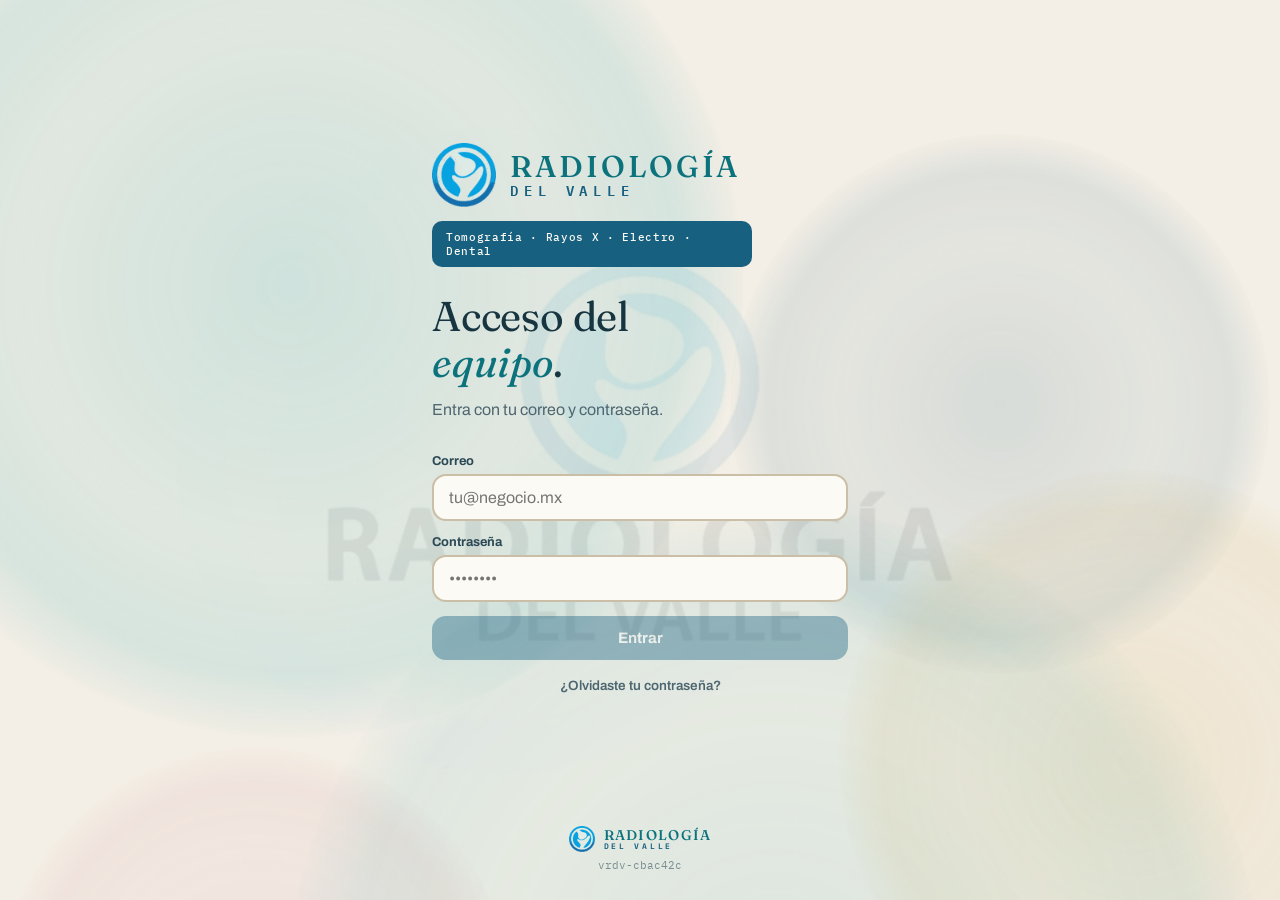
<file: index.html>
<!doctype html>
<html lang="es-MX">
  <head>
    <meta charset="UTF-8" />
    <meta name="viewport" content="width=device-width, initial-scale=1.0, viewport-fit=cover" />
    <meta name="theme-color" content="#F4EFE6" data-marca="color" />
    <title>Radiología del Valle · POS</title>
    <link rel="preconnect" href="https://fonts.googleapis.com" />
    <link rel="preconnect" href="https://fonts.gstatic.com" crossorigin />
    <!-- Tipografía del diseño base: display FINO y elegante = Fraunces (serif
         variable, óptico); cuerpo = Archivo; números = IBM Plex Mono (lenguaje
         de reporte). Este comentario viaja en la app de TODOS los clientes: sin
         nombres de clientes aquí (23 sep 2026). Se cargan por el mismo
         mecanismo (Google Fonts) que ya usaba el repo; el offline PWA queda cubierto
         por el runtime caching de fuentes en vite.config.js (CacheFirst). -->
    <link
      href="https://fonts.googleapis.com/css2?family=Fraunces:opsz,wght@9..144,400;9..144,500;9..144,600&family=Archivo:wght@500;600;700&family=IBM+Plex+Mono:wght@500;600;700&display=swap"
      rel="stylesheet"
    />
    <script type="module" crossorigin src="/assets/index-Lou4gZZW.js"></script>
    <link rel="stylesheet" crossorigin href="/assets/index-FOuJmfAX.css">
  <link rel="manifest" href="/manifest.webmanifest"></head>
  <body>
    <div id="root"></div>
  </body>
</html>
</file>
<file: assets/index-FOuJmfAX.css>
:root{--pos-papel: #F4EFE6;--pos-papel-2: #EBE3D3;--pos-blanco: #FCFAF4;--pos-tinta: #173540;--pos-tinta-2: #2C4A55;--pos-tinta-suave:#4E6670;--pos-linea: #DED4C1;--pos-linea-2: #CBBEA6;--pos-linea-fuerte: #173540;--pos-teal: #17A2AC;--pos-teal-2: #33B4BD;--pos-teal-claro: #D6EEF0;--pos-teal-borde: #7FCBD1;--pos-teal-texto: #0C737D;--pos-petroleo: #17607F;--pos-petroleo-2: #1D7396;--pos-petroleo-claro:#E0EBF0;--pos-primario: var(--pos-petroleo);--pos-marca: var(--pos-teal);--pos-acento: var(--pos-teal);--pos-azul: var(--pos-petroleo);--pos-azul-claro: var(--pos-petroleo-claro);--pos-oro: #C9A44C;--pos-oro-suave: #DDC488;--pos-oro-claro: #F2E9CF;--pos-oro-borde: #D2B061;--pos-oro-linea: #C9A44C;--pos-oro-ink: var(--pos-tinta);--pos-verde: #1F7A5C;--pos-verde-2: #2E9070;--pos-verde-pastel:#A9D8C2;--pos-verde-claro:#DCEDE4;--pos-ambar: #8A5A10;--pos-ambar-claro:#F3E6C6;--pos-carmin: #BE3A5B;--pos-carmin-2: #9E2E49;--pos-carmin-claro:#F6E0E5;--pos-rojo: var(--pos-carmin);--pos-rojo-claro: var(--pos-carmin-claro);--pos-display: "Fraunces", "Iowan Old Style", Georgia, serif;--pos-sans: "Archivo", system-ui, -apple-system, sans-serif;--pos-mono: "IBM Plex Mono", ui-monospace, "SFMono-Regular", monospace;--pos-e1: 4px;--pos-e2: 8px;--pos-e3: 12px;--pos-e4: 16px;--pos-e5: 20px;--pos-e6: 24px;--pos-e8: 32px;--pos-e10: 40px;--pos-r-sm: 10px;--pos-r: 14px;--pos-r-lg: 20px;--pos-sombra: 0 1px 2px rgba(23,53,64,.04), 0 3px 10px rgba(23,53,64,.08);--pos-sombra-alta: 0 2px 6px rgba(23,53,64,.05), 0 12px 30px -8px rgba(23,53,64,.16);--pos-sombra-dura: 0 4px 14px rgba(23,53,64,.12);--pos-toque-min: 48px;--pos-num-total: clamp(30px, 8vw, 44px);--pos-maxw: 520px;--pos-nav-alto: 92px;--pos-caja-cobro-alto: 128px;--pos-celeste: var(--pos-petroleo);--pos-celeste-2: var(--pos-petroleo-2);--pos-celeste-claro: var(--pos-teal-claro);--pos-celeste-borde: var(--pos-teal-borde);--pos-celeste-texto: var(--pos-teal-texto)}.pos-num{font-family:var(--pos-mono);font-variant-numeric:tabular-nums;letter-spacing:-.01em}@media (min-width: 800px){:root{--pos-maxw: 760px}}@media (min-width: 1100px){:root{--pos-maxw: 1000px}}:root{--paper: var(--pos-papel);--paper-2: var(--pos-papel-2);--surface: var(--pos-blanco);--surface-2: var(--pos-papel-2);--ink: var(--pos-tinta);--ink-2: var(--pos-tinta-2);--ink-soft: var(--pos-tinta-suave);--line: var(--pos-linea);--line-2: var(--pos-linea-2);--plum: var(--pos-petroleo);--plum-deep: var(--pos-petroleo);--plum-tint: var(--pos-teal-claro);--gold: var(--pos-oro);--gold-soft: var(--pos-oro-suave);--gold-light: var(--pos-oro-claro);--gold-deep: var(--pos-oro);--gold-ink: var(--pos-oro-ink);--gold-tint: var(--pos-oro-claro);--oro-grad: var(--pos-oro);--sage: var(--pos-verde-2);--sage-deep: var(--pos-verde);--sage-tint: var(--pos-verde-claro);--clay: var(--pos-carmin);--clay-tint: var(--pos-carmin-claro);--font-display: var(--pos-display);--font-sans: var(--pos-sans);--r-xs: var(--pos-r-sm);--r-sm: var(--pos-r);--r: var(--pos-r-lg);--r-lg: var(--pos-r-lg);--r-pill: 999px;--shadow-sm: var(--pos-sombra);--shadow: var(--pos-sombra);--shadow-lg: var(--pos-sombra-alta);--green-shadow: var(--pos-sombra);--green-shadow-sm: var(--pos-sombra);--gap: var(--pos-e4);--pad: var(--pos-e5);--maxw: var(--pos-maxw);--dim: .6}*{box-sizing:border-box}html,body,#root{height:100%}body{margin:0;font-family:var(--font-sans);color:var(--ink);background:var(--paper);-webkit-font-smoothing:antialiased;text-rendering:optimizeLegibility}h1,h2,h3,h4{font-family:var(--font-display);font-weight:420;font-optical-sizing:auto;line-height:1.12;letter-spacing:-.005em;margin:0;color:var(--pos-tinta)}h1{font-size:clamp(2rem,7.5vw,2.6rem);font-weight:400}h2{font-size:1.5rem}h3{font-size:1.14rem;font-weight:500}p{margin:0;line-height:1.55}a{color:var(--pos-teal-texto);text-decoration:none}button{font-family:inherit;cursor:pointer}input,select,textarea{font-family:inherit}.eyebrow{font-family:var(--pos-mono);font-size:.68rem;font-weight:600;letter-spacing:.14em;text-transform:uppercase;color:var(--pos-tinta-suave)}.muted{color:var(--ink-soft)}.tabular{font-family:var(--pos-mono);font-variant-numeric:tabular-nums;letter-spacing:-.01em}.btn{display:inline-flex;align-items:center;justify-content:center;gap:8px;border:0;border-radius:var(--pos-r);padding:14px 22px;font-size:.95rem;font-weight:700;transition:transform .12s ease,background .15s ease,border-color .15s ease,box-shadow .15s ease}.btn:active{transform:translateY(1px) scale(.99)}.btn-primary{background:var(--pos-petroleo);color:#fff;box-shadow:0 2px 8px -2px #17607f66}.btn-primary:hover{background:var(--pos-petroleo-2)}.btn-gold{background:var(--pos-oro);color:var(--pos-oro-ink)}.btn-gold:after{content:none}.btn-gold:hover{background:var(--pos-oro-suave)}.btn-ghost{background:transparent;color:var(--ink);border:2px solid var(--pos-linea-2)}.btn-ghost:hover{border-color:var(--pos-teal);color:var(--pos-teal-texto)}.btn-block{width:100%}.btn:disabled{opacity:.4;cursor:default;transform:none;box-shadow:none}.btn-sm{padding:9px 14px;font-size:.82rem}.btn-xs{padding:6px 12px;font-size:.78rem}.btn-quiet{background:none;color:var(--ink-soft);font-weight:600;box-shadow:none}.btn-quiet:hover{color:var(--pos-teal-texto)}.btn-danger{background:var(--pos-carmin);color:#fff}.btn-danger:hover{background:var(--pos-carmin-2)}.btn-danger-ghost{background:none;color:var(--pos-carmin);border:2px solid var(--pos-linea-2)}.btn-danger-ghost:hover{border-color:var(--pos-carmin)}.btn-row{display:flex;gap:8px}.btn-row>.btn{flex:1}.btn:focus-visible,button.card:focus-visible{outline:none;box-shadow:0 0 0 4px var(--pos-teal-claro)}.card{background:var(--surface);border:1px solid var(--pos-linea);border-radius:var(--pos-r);box-shadow:var(--pos-sombra);transition:box-shadow .18s ease,transform .18s ease,border-color .18s ease}.card-pad{padding:var(--pad)}button.card:hover{box-shadow:var(--pos-sombra-alta);transform:translateY(-2px);border-color:var(--pos-linea-2)}.card-edge{border:1.5px solid var(--pos-oro-borde);box-shadow:var(--pos-sombra-alta)}.hero-plum{background:var(--pos-petroleo);color:var(--pos-blanco);box-shadow:var(--pos-sombra-alta)}.hero-plum h1,.hero-plum h2{color:var(--pos-blanco)}.hero-plum .eyebrow{color:var(--pos-teal-claro)}.field{display:block;margin-bottom:14px}.field>span{display:block;font-size:.8rem;font-weight:700;color:var(--ink-2);margin-bottom:6px}.input{width:100%;padding:13px 15px;background:var(--surface);color:var(--ink);border:2px solid var(--pos-linea-2);border-radius:var(--pos-r);font-size:1rem;transition:border-color .12s ease,box-shadow .12s ease}.input:focus{outline:none;border-color:var(--pos-teal);box-shadow:0 0 0 3px var(--pos-teal-claro)}.badge{display:inline-flex;align-items:center;gap:6px;font-size:.72rem;font-weight:700;letter-spacing:.02em;padding:4px 10px;border-radius:999px}.badge-plum{background:var(--pos-teal-claro);color:var(--pos-teal-texto)}.badge-gold{background:var(--pos-ambar-claro);color:var(--pos-ambar)}.badge-sage{background:var(--pos-verde-claro);color:var(--pos-verde)}.badge-clay{background:var(--pos-carmin-claro);color:var(--pos-carmin-2)}.badge-oro{background:var(--pos-oro);color:var(--pos-oro-ink)}.gold-text{background:none;-webkit-background-clip:border-box;background-clip:border-box;color:var(--pos-petroleo)}.gold-line{height:2px;border:0;background:var(--pos-oro);opacity:.85}.card-premium{border:1.5px solid var(--pos-oro-borde);background:var(--surface);box-shadow:var(--pos-sombra-alta);border-radius:var(--pos-r)}@keyframes rise{0%{opacity:0;transform:translateY(12px)}to{opacity:1;transform:none}}.rise{animation:rise .5s cubic-bezier(.22,1,.36,1) both}@keyframes sheetRise{0%{transform:translateY(100%)}to{transform:none}}.sheet-rise{animation:sheetRise .34s cubic-bezier(.22,1,.36,1) both}@keyframes modalPop{0%{opacity:0;transform:translateY(10px) scale(.97)}to{opacity:1;transform:none}}.modal-pop{animation:modalPop .22s ease-out both}@media (prefers-reduced-motion: reduce){.rise,.sheet-rise,.modal-pop{animation:none}.btn{transition:none}}:root[data-ui=v2]{--r-xs: 6px;--r-sm: 8px;--r: 12px;--r-lg: 16px}:root[data-ui=v2] .btn{border-radius:8px;padding:11px 18px;font-size:.88rem;font-weight:700;letter-spacing:.01em}:root[data-ui=v2] .btn-primary{box-shadow:none;border:2px solid var(--pos-petroleo)}:root[data-ui=v2] .btn-gold{box-shadow:none}:root[data-ui=v2] .btn-danger{box-shadow:none}:root[data-ui=v2] .btn-ghost{border-width:2px}:root[data-ui=v2] .card{border-radius:12px}:root[data-ui=v2] .input{border-radius:9px;border-width:2px;padding:12px 14px}:root[data-ui=v2] .badge{border-radius:7px}:root[data-ui=v2] .v2-accent{border-top:2px solid var(--pos-oro)}@media (min-width: 800px){.catalogo-lista{display:grid;grid-template-columns:1fr 1fr;gap:10px;align-items:start}.catalogo-lista>.card{margin-bottom:0!important}}.fondo-vivo{position:fixed;top:0;right:0;bottom:0;left:0;z-index:-1;overflow:hidden;pointer-events:none;contain:strict}.fondo-marca{position:absolute;left:50%;top:50%;width:min(108vmin,930px);transform:translate(-50%,-50%);opacity:.09;filter:saturate(.9);-webkit-user-select:none;user-select:none}.fondo-celula{position:absolute;display:block;border-radius:50%;transform:translateZ(0);will-change:transform;animation-name:deriva;animation-timing-function:cubic-bezier(.45,0,.55,1);animation-iteration-count:infinite;animation-direction:alternate;animation-fill-mode:both}@keyframes deriva{to{transform:translate3d(6%,-5%,0) scale(1.14)}}.fondo-celula-2{animation-name:deriva2;animation-delay:-9s}.fondo-celula-3{animation-name:deriva3;animation-delay:-21s}.fondo-celula-4{animation-name:deriva4;animation-delay:-5s}.fondo-celula-5{animation-name:deriva5;animation-delay:-33s}@keyframes deriva2{to{transform:translate3d(-8%,7%,0) scale(.88)}}@keyframes deriva3{to{transform:translate3d(5%,9%,0) scale(1.09)}}@keyframes deriva4{to{transform:translate3d(-7%,-8%,0) scale(1.2)}}@keyframes deriva5{to{transform:translate3d(9%,4%,0) scale(.92)}}@media (prefers-reduced-motion: reduce){.fondo-celula{animation:none}}@media print{.fondo-vivo{display:none}}.mov-caja-tipo:focus-within{outline:2px solid var(--pos-teal);outline-offset:2px}.caja-pos{font-family:var(--pos-sans);color:var(--pos-tinta);max-width:var(--pos-maxw);margin:0 auto;padding:var(--pos-e4) var(--pos-e4) calc(var(--pos-caja-cobro-alto) + var(--pos-nav-alto));-webkit-tap-highlight-color:transparent}.caja-top{display:flex;align-items:baseline;justify-content:space-between;margin:var(--pos-e1) 2px var(--pos-e4)}.caja-top h1{font-family:var(--pos-display);font-size:1.7rem;letter-spacing:-.01em;line-height:1;margin:0}.caja-eyebrow{font-family:var(--pos-mono);font-size:.68rem;letter-spacing:.14em;text-transform:uppercase;color:var(--pos-tinta-suave);margin:0 0 2px}.caja-volver-inicio{display:inline-flex;align-items:center;cursor:pointer;min-height:var(--pos-toque-min);padding:2px 4px 6px;margin:0 0 2px -4px;font-family:var(--pos-sans);font-weight:700;font-size:.82rem;color:var(--pos-tinta-suave);background:none;border:0}.caja-volver-inicio:active{color:var(--pos-tinta)}.caja-volver-inicio:focus-visible{outline:none;box-shadow:0 0 0 4px var(--pos-celeste-claro);border-radius:var(--pos-r-sm)}.caja-cliente{width:100%;min-height:var(--pos-toque-min);font-family:var(--pos-sans);font-size:1rem;font-weight:600;color:var(--pos-tinta);background:var(--pos-blanco);border:2px solid var(--pos-linea-2);border-radius:var(--pos-r);padding:0 var(--pos-e4);margin-bottom:var(--pos-e4)}.caja-cliente:focus{outline:none;border-color:var(--pos-celeste)}.caja-paciente{margin-bottom:var(--pos-e4)}.caja-paciente>.caja-eyebrow{margin-bottom:var(--pos-e1)}.caja-paciente-fila{display:flex;gap:var(--pos-e3);align-items:stretch}.caja-paciente-fila .caja-cliente{flex:1;margin-bottom:0}.caja-nuevo-paciente{display:inline-flex;align-items:center;gap:6px;white-space:nowrap;min-height:var(--pos-toque-min);padding:0 var(--pos-e4);font-family:var(--pos-sans);font-size:.92rem;font-weight:700;color:var(--pos-azul);background:var(--pos-celeste-claro);border:2px solid var(--pos-celeste);border-radius:var(--pos-r);cursor:pointer}.caja-nuevo-paciente:active{transform:scale(.98)}.caja-buscar{width:100%;min-height:var(--pos-toque-min);font-family:var(--pos-sans);font-size:1rem;color:var(--pos-tinta);background:var(--pos-blanco);border:2px dashed var(--pos-linea-2);border-radius:var(--pos-r);padding:0 var(--pos-e4);margin-bottom:var(--pos-e4)}.caja-buscar:focus{outline:none;border-color:var(--pos-celeste);border-style:solid}.caja-buscar::placeholder{color:var(--pos-tinta-suave)}.caja-grid{display:grid;grid-template-columns:1fr 1fr;gap:var(--pos-e3);margin-bottom:var(--pos-e5)}.caja-prod{position:relative;text-align:left;cursor:pointer;min-width:0;min-height:88px;padding:var(--pos-e3) var(--pos-e4);background:var(--pos-blanco);border:2px solid var(--pos-linea);border-radius:var(--pos-r);display:flex;flex-direction:column;gap:var(--pos-e1);transition:border-color .08s,transform .05s}.caja-prod .nom{overflow-wrap:anywhere}.caja-prod:active{transform:scale(.98)}.caja-prod[data-sel="1"]{border-color:var(--pos-celeste);background:var(--pos-celeste-claro)}.caja-prod .nom{font-weight:700;font-size:.98rem;line-height:1.15}.caja-prod .precio{font-family:var(--pos-mono);font-weight:700;font-size:1.15rem;color:var(--pos-azul);margin-top:auto}.caja-prod .cont{position:absolute;top:-10px;right:-10px;min-width:30px;height:30px;padding:0 6px;background:var(--pos-celeste);color:#fff;border-radius:999px;display:grid;place-items:center;font-family:var(--pos-mono);font-weight:700;font-size:.9rem;box-shadow:var(--pos-sombra)}.caja-vacio{color:var(--pos-tinta-suave);padding:var(--pos-e6) 2px;text-align:center}.caja-mas-pedidos{margin-bottom:var(--pos-e4);padding-bottom:var(--pos-e3);border-bottom:1.5px dashed var(--pos-linea)}.caja-mas-pedidos>.caja-eyebrow{margin-bottom:var(--pos-e2)}.caja-mas-pedidos .caja-grid{margin-bottom:0}.caja-carrito{border:2px solid var(--pos-linea-fuerte);border-radius:var(--pos-r);background:var(--pos-blanco);padding:var(--pos-e3) var(--pos-e4);margin-bottom:var(--pos-e5)}.caja-carrito h2{font-family:var(--pos-mono);font-size:.7rem;letter-spacing:.12em;text-transform:uppercase;color:var(--pos-tinta-suave);margin:0 0 var(--pos-e2)}.caja-fila{display:flex;align-items:center;gap:var(--pos-e2);padding:var(--pos-e2) 0;border-bottom:1.5px solid var(--pos-linea)}.caja-fila:last-child{border-bottom:none}.caja-fila .nom{flex:1;font-weight:600;font-size:.95rem}.caja-fila .imp{font-family:var(--pos-mono);font-weight:700;min-width:74px;text-align:right}.caja-pm{width:var(--pos-toque-min);height:var(--pos-toque-min);border:2px solid var(--pos-linea-2);background:var(--pos-papel);border-radius:var(--pos-r-sm);font-family:var(--pos-mono);font-weight:700;font-size:1.3rem;line-height:1;color:var(--pos-tinta);display:grid;place-items:center;cursor:pointer}.caja-pm:active{background:var(--pos-papel-2)}.caja-pm.menos{color:var(--pos-rojo);border-color:var(--pos-rojo-claro)}.caja-cant{font-family:var(--pos-mono);font-weight:700;min-width:26px;text-align:center}.caja-cant-btn{min-width:var(--pos-toque-min);min-height:var(--pos-toque-min);padding:0 var(--pos-e2);cursor:pointer;background:var(--pos-papel);border:2px solid var(--pos-linea-2);border-radius:var(--pos-r-sm);color:var(--pos-tinta);font-size:1.05rem}.caja-cant-btn:active{background:var(--pos-papel-2)}.caja-precio-abierto{display:inline-block;margin-top:3px;cursor:pointer;font-family:var(--pos-mono);font-size:.66rem;letter-spacing:.04em;text-transform:uppercase;color:var(--pos-tinta-suave);background:none;border:1.5px dashed var(--pos-linea-2);border-radius:999px;padding:3px 8px;line-height:1}.caja-precio-abierto[data-on="1"]{color:var(--pos-celeste);border-color:var(--pos-celeste);border-style:solid;font-weight:700}.caja-aviso{margin:0 0 var(--pos-e4);padding:var(--pos-e3) var(--pos-e4);border-radius:var(--pos-r);font-weight:700;font-size:.92rem;border:2px solid}.caja-aviso-ok{color:var(--pos-verde);background:var(--pos-verde-claro);border-color:var(--pos-verde)}.caja-aviso-miss{color:var(--pos-ambar);background:var(--pos-ambar-claro);border-color:var(--pos-ambar)}.caja-prod[data-pulso="1"]{animation:caja-pulso .7s ease-out}@keyframes caja-pulso{0%{border-color:var(--pos-celeste);box-shadow:0 0 0 0 var(--pos-celeste-claro)}40%{box-shadow:0 0 0 6px var(--pos-celeste-claro)}to{box-shadow:0 0 0 0 transparent}}.caja-camara{display:inline-flex;align-items:center;gap:var(--pos-e2);cursor:pointer;min-height:var(--pos-toque-min);padding:0 var(--pos-e4);margin-bottom:var(--pos-e4);font-family:var(--pos-sans);font-weight:700;font-size:.92rem;color:var(--pos-tinta);background:var(--pos-blanco);border:2px solid var(--pos-linea-2);border-radius:var(--pos-r)}.caja-camara:active{background:var(--pos-papel-2)}.caja-camara-box{width:min(94vw,var(--pos-maxw));background:var(--pos-blanco);border:2px solid var(--pos-linea-fuerte);border-radius:var(--pos-r-lg);padding:var(--pos-e4)}.caja-camara-video{width:100%;max-height:60vh;border-radius:var(--pos-r);background:#000;margin-top:var(--pos-e3)}.caja-metodos{display:flex;gap:var(--pos-e2);flex-wrap:wrap;margin-bottom:var(--pos-e4)}.caja-metodo{min-height:var(--pos-toque-min);padding:0 var(--pos-e4);cursor:pointer;font-family:var(--pos-sans);font-weight:700;font-size:.92rem;background:var(--pos-blanco);color:var(--pos-tinta);border:2px solid var(--pos-linea-2);border-radius:var(--pos-r)}.caja-metodo[data-on="1"]{background:var(--pos-celeste);color:#fff;border-color:var(--pos-celeste)}.caja-cupon{width:100%;min-height:var(--pos-toque-min);font-family:var(--pos-mono);font-size:.95rem;color:var(--pos-tinta);background:var(--pos-blanco);border:2px solid var(--pos-linea-2);border-radius:var(--pos-r);padding:0 var(--pos-e4);margin-bottom:var(--pos-e3);text-transform:uppercase}.caja-cupon:focus{outline:none;border-color:var(--pos-celeste)}.caja-error{color:var(--pos-rojo);font-weight:700;margin:0 2px var(--pos-e3)}.caja-cobro{position:fixed;left:0;right:0;bottom:var(--pos-nav-alto);z-index:40;background:color-mix(in srgb,var(--pos-papel) 92%,transparent);-webkit-backdrop-filter:saturate(140%) blur(8px);backdrop-filter:saturate(140%) blur(8px);border-top:2px solid var(--pos-linea-fuerte);border-radius:var(--pos-r) var(--pos-r) 0 0;box-shadow:var(--pos-sombra-dura);padding:var(--pos-e3) var(--pos-e4)}.caja-cobro-in{max-width:var(--pos-maxw);margin:0 auto;display:flex;align-items:center;gap:var(--pos-e4)}.caja-total-lbl{font-family:var(--pos-mono);font-size:.68rem;letter-spacing:.12em;text-transform:uppercase;color:var(--pos-tinta-suave)}.caja-total-num{font-family:var(--pos-mono);font-weight:700;font-size:var(--pos-num-total);line-height:1;color:var(--pos-tinta)}.caja-cobrar{flex:1;min-height:58px;cursor:pointer;font-family:var(--pos-display);font-size:1.15rem;letter-spacing:.02em;color:#fff;background:var(--pos-celeste);border:2px solid var(--pos-celeste);border-radius:var(--pos-r)}.caja-cobrar:disabled{opacity:.4;cursor:not-allowed}.caja-cobrar:not(:disabled):active{transform:scale(.99)}.caja-recibo{text-align:center;padding-top:var(--pos-e6)}.caja-recibo .ok{width:64px;height:64px;border-radius:999px;margin:0 auto var(--pos-e4);display:grid;place-items:center;background:var(--pos-verde);color:#fff}.caja-recibo .ok[data-pendiente="1"]{background:var(--pos-ambar)}.caja-recibo .folio{font-family:var(--pos-display);font-size:2.1rem;margin:var(--pos-e1) 0}.caja-recibo .sub{font-family:var(--pos-mono);color:var(--pos-tinta-suave);font-size:.85rem}.caja-ticket{text-align:left;border:2px solid var(--pos-oro-borde);border-radius:var(--pos-r);background:var(--pos-blanco);padding:var(--pos-e4);margin:var(--pos-e5) 0}.caja-ticket .l{display:flex;justify-content:space-between;padding:var(--pos-e1) 0}.caja-ticket .l .imp{font-family:var(--pos-mono);font-weight:600}.caja-ticket .tot{border-top:2px solid var(--pos-linea-fuerte);margin-top:var(--pos-e2);padding-top:var(--pos-e2);font-weight:800}.caja-btn-2{width:100%;min-height:var(--pos-toque-min);cursor:pointer;font-family:var(--pos-sans);font-weight:700;border-radius:var(--pos-r);display:inline-flex;align-items:center;justify-content:center;padding:10px 14px}.caja-btn-wa{background:var(--pos-verde);color:#fff;border:2px solid var(--pos-verde);margin-bottom:var(--pos-e2)}.caja-btn-wa:disabled{opacity:.55;cursor:default}.caja-cotizar{min-height:var(--pos-toque-min);padding:0 18px;cursor:pointer;font-family:var(--pos-sans);font-weight:700;border-radius:var(--pos-r);background:none;color:var(--pos-azul);border:2px solid var(--pos-azul);white-space:nowrap}.caja-cotizar:disabled{opacity:.45;cursor:default}.caja-btn-brilla{position:relative;overflow:hidden;animation:caja-pulso 1.6s ease-in-out infinite}.caja-btn-brilla:after{content:"";position:absolute;top:0;bottom:0;left:-75%;width:50%;background:linear-gradient(105deg,transparent,rgba(255,255,255,.45),transparent);animation:caja-brillo 1.6s ease-in-out infinite}@keyframes caja-pulso{0%,to{box-shadow:0 0 color-mix(in srgb,var(--pos-verde) 55%,transparent)}50%{box-shadow:0 0 0 6px color-mix(in srgb,var(--pos-verde) 0%,transparent)}}@keyframes caja-brillo{0%{left:-75%}60%,to{left:125%}}@media (prefers-reduced-motion: reduce){.caja-btn-brilla,.caja-btn-brilla:after{animation:none}}.caja-btn-nueva{background:none;color:var(--pos-tinta-suave);border:2px solid var(--pos-linea-2)}.caja-recibo-pdf{display:flex;gap:var(--pos-e2);margin-bottom:var(--pos-e2)}.caja-recibo-pdf .caja-btn-2{flex:1}.caja-btn-pdf{background:var(--pos-blanco);color:var(--pos-tinta);border:2px solid var(--pos-linea-fuerte)}.caja-btn-compartir{background:var(--pos-celeste-claro);color:var(--pos-celeste);border:2px solid var(--pos-celeste)}.caja-btn-pdf:disabled,.caja-btn-compartir:disabled{opacity:.55;cursor:default}.caja-btn-comanda{background:var(--pos-blanco);color:var(--pos-tinta);border:2px solid var(--pos-linea-fuerte);margin-bottom:var(--pos-e2)}.caja-btn-comanda:disabled{opacity:.55;cursor:default}@media (max-width: 330px){.caja-grid{grid-template-columns:1fr}}.caja-paso-tit{display:flex;align-items:center;gap:var(--pos-e2);font-family:var(--pos-display);font-size:1.15rem;line-height:1;color:var(--pos-tinta);margin:var(--pos-e5) 2px var(--pos-e3)}.caja-paso-tit:first-child{margin-top:0}.caja-paso-num{display:grid;place-items:center;flex:none;width:26px;height:26px;border-radius:999px;font-family:var(--pos-mono);font-weight:700;font-size:.9rem;color:var(--pos-oro-ink);background:var(--pos-oro);box-shadow:var(--pos-sombra)}.caja-paso{border:2px solid var(--pos-oro-borde);border-radius:var(--pos-r-lg);background:var(--pos-blanco);box-shadow:var(--pos-sombra);padding:var(--pos-e4) var(--pos-e4) var(--pos-e5);margin-bottom:var(--pos-e5)}.caja-paso .caja-paso-tit{margin-top:0}.caja-buscar-paciente{margin-bottom:var(--pos-e3)}.caja-paciente-buscador{display:block}.caja-paciente-lista{list-style:none;margin:0 0 var(--pos-e3);padding:0;display:flex;flex-direction:column;gap:var(--pos-e2)}.caja-paciente-op{width:100%;text-align:left;cursor:pointer;min-height:var(--pos-toque-min);display:flex;align-items:center;justify-content:space-between;gap:var(--pos-e3);padding:var(--pos-e2) var(--pos-e4);background:var(--pos-papel);border:2px solid var(--pos-linea-2);border-radius:var(--pos-r)}.caja-paciente-op:active{transform:scale(.99)}.caja-paciente-op:focus-visible{outline:none;border-color:var(--pos-celeste);box-shadow:0 0 0 4px var(--pos-celeste-claro)}.caja-paciente-op .nom{font-weight:700;font-size:.98rem;color:var(--pos-tinta)}.caja-paciente-op .tel{font-family:var(--pos-mono);font-size:.85rem;color:var(--pos-tinta-suave);white-space:nowrap}.caja-paciente-nada{color:var(--pos-tinta-suave);font-size:.9rem;margin:0 0 var(--pos-e3) 2px}.caja-nuevo-paciente-bloque{width:100%;justify-content:center}.caja-paciente-chip{display:flex;align-items:center;justify-content:space-between;gap:var(--pos-e3);padding:var(--pos-e3) var(--pos-e4);margin-bottom:var(--pos-e3);background:var(--pos-oro-claro);border:2px solid var(--pos-oro-borde);border-radius:var(--pos-r)}.caja-paciente-chip-info{display:flex;flex-direction:column;gap:2px;min-width:0}.caja-paciente-chip-nom{font-family:var(--pos-display);font-size:1.05rem;color:var(--pos-tinta);overflow-wrap:anywhere}.caja-paciente-chip-tel{font-family:var(--pos-mono);font-size:.82rem;color:var(--pos-tinta-suave)}.caja-paciente-cambiar{flex:none;cursor:pointer;min-height:var(--pos-toque-min);padding:0 var(--pos-e4);font-family:var(--pos-sans);font-weight:700;font-size:.9rem;color:var(--pos-tinta);background:var(--pos-blanco);border:2px solid var(--pos-linea-fuerte);border-radius:var(--pos-r)}.caja-paciente-cambiar:active{transform:scale(.98)}.caja-medico{display:block;margin-top:var(--pos-e3)}.caja-medico-lbl{display:block;margin-bottom:var(--pos-e1);font-family:var(--pos-mono);font-size:.68rem;letter-spacing:.12em;text-transform:uppercase;color:var(--pos-tinta-suave)}.caja-medico-in{width:100%;min-height:var(--pos-toque-min);font-family:var(--pos-sans);font-size:1rem;font-weight:600;color:var(--pos-tinta);background:var(--pos-blanco);border:2px solid var(--pos-linea-2);border-radius:var(--pos-r);padding:0 var(--pos-e4)}.caja-medico-in:focus-visible{outline:none;border-color:var(--pos-celeste);box-shadow:0 0 0 4px var(--pos-celeste-claro)}.caja-optin{display:flex;align-items:flex-start;gap:var(--pos-e2);margin-top:var(--pos-e2);min-height:var(--pos-toque-min);padding:var(--pos-e1) 0;cursor:pointer}.caja-optin input{width:24px;height:24px;margin-top:2px;flex:none;accent-color:var(--pos-celeste)}.caja-optin span{font-size:.92rem;font-weight:600;color:var(--pos-tinta)}.caja-optin small{display:block;font-weight:400;font-size:.8rem;color:var(--pos-tinta-suave);margin-top:2px}.caja-optin input:disabled~span{color:var(--pos-tinta-suave)}.caja-campo-error{color:var(--pos-rojo);font-weight:600;font-size:.82rem;margin:-6px 0 var(--pos-e2) 2px}.caja-dup-aviso{margin:-6px 0 var(--pos-e2);padding:var(--pos-e3);border:1px solid var(--pos-oro);border-radius:var(--pos-r);background:var(--pos-oro-claro)}.caja-dup-aviso p{margin:0 0 var(--pos-e2);font-size:.85rem;color:var(--pos-tinta)}.tnum-overlay{position:fixed;top:0;right:0;bottom:0;left:0;z-index:60;display:grid;place-items:center;padding:var(--pos-e4);background:color-mix(in srgb,var(--pos-tinta) 42%,transparent)}.tnum{width:min(94vw,360px);background:var(--pos-blanco);border:2px solid var(--pos-linea-fuerte);border-radius:var(--pos-r-lg);box-shadow:var(--pos-sombra-dura);padding:var(--pos-e4);outline:none}.tnum-head{display:flex;align-items:flex-start;justify-content:space-between;gap:var(--pos-e3)}.tnum-sub{margin:2px 0 0;font-weight:700;font-size:.95rem;color:var(--pos-tinta)}.tnum-x{width:var(--pos-toque-min);height:var(--pos-toque-min);flex:none;cursor:pointer;font-size:1.4rem;line-height:1;color:var(--pos-tinta-suave);background:none;border:2px solid var(--pos-linea-2);border-radius:var(--pos-r-sm)}.tnum-pantalla{margin:var(--pos-e3) 0 var(--pos-e4);padding:var(--pos-e3) var(--pos-e4);text-align:right;font-weight:700;font-size:2rem;line-height:1;color:var(--pos-tinta);background:var(--pos-papel-2);border:2px solid var(--pos-linea-2);border-radius:var(--pos-r);min-height:56px;display:flex;align-items:center;justify-content:flex-end;overflow:hidden}.tnum-grid{display:grid;grid-template-columns:repeat(3,1fr);gap:var(--pos-e2)}.tnum-k{min-height:56px;cursor:pointer;font-family:var(--pos-mono);font-weight:700;font-size:1.5rem;color:var(--pos-tinta);background:var(--pos-papel);border:2px solid var(--pos-linea-2);border-radius:var(--pos-r)}.tnum-k:active{background:var(--pos-papel-2);transform:scale(.98)}.tnum-k-vacia{background:none;border-color:transparent;cursor:default}.tnum-k-borrar{color:var(--pos-rojo);border-color:var(--pos-rojo-claro)}.tnum-ok{width:100%;min-height:56px;margin-top:var(--pos-e3);cursor:pointer;font-family:var(--pos-display);font-size:1.1rem;letter-spacing:.02em;color:#fff;background:var(--pos-celeste);border:2px solid var(--pos-celeste);border-radius:var(--pos-r)}.tnum-ok:disabled{opacity:.4;cursor:not-allowed}.caja-practica-toggle{display:inline-flex;align-items:center;gap:var(--pos-e2);min-height:var(--pos-toque-min);padding:0 var(--pos-e3);cursor:pointer;font-family:var(--pos-sans);font-weight:700;font-size:.8rem;color:var(--pos-tinta-suave);background:var(--pos-blanco);border:2px solid var(--pos-linea-2);border-radius:999px}.caja-practica-toggle .pip{width:12px;height:12px;border-radius:999px;flex:none;background:var(--pos-linea-2);transition:background .12s ease}.caja-practica-toggle[data-on="1"]{color:var(--pos-ambar);background:var(--pos-ambar-claro);border-color:var(--pos-ambar)}.caja-practica-toggle[data-on="1"] .pip{background:var(--pos-ambar)}.caja-practica-toggle:active{transform:scale(.98)}.caja-comision{margin-bottom:var(--pos-e4)}.caja-comision-toggle{display:inline-flex;align-items:center;gap:var(--pos-e2);min-height:var(--pos-toque-min);padding:0 var(--pos-e3);cursor:pointer;font-family:var(--pos-sans);font-weight:700;font-size:.8rem;color:var(--pos-tinta-suave);background:var(--pos-blanco);border:2px solid var(--pos-linea-2);border-radius:999px}.caja-comision-toggle .pip{width:12px;height:12px;border-radius:999px;flex:none;background:var(--pos-linea-2);transition:background .12s ease}.caja-comision-toggle[data-on="1"]{color:var(--pos-celeste-texto);background:var(--pos-celeste-claro);border-color:var(--pos-celeste-borde)}.caja-comision-toggle[data-on="1"] .pip{background:var(--pos-celeste)}.caja-comision-toggle:active{transform:scale(.98)}.caja-comision-detalle{margin-top:var(--pos-e3);padding:var(--pos-e4);border:2px solid var(--pos-celeste-borde);border-radius:var(--pos-r);background:var(--pos-celeste-claro)}.caja-comision-detalle .caja-cliente,.caja-comisionista-buscador,.caja-comisionista-chip{margin-bottom:var(--pos-e3)}.caja-comisionista-chip{background:var(--pos-blanco);border-color:var(--pos-celeste-borde)}.caja-comisionista-crear{border-color:var(--pos-celeste-borde);background:var(--pos-blanco);color:var(--pos-celeste-texto)}.caja-comisionista-crear .nom{display:inline-flex;align-items:center;gap:6px;color:var(--pos-celeste-texto)}.caja-comisionista-crear:disabled{opacity:.6;cursor:not-allowed}.caja-canal{margin-bottom:var(--pos-e4)}.caja-canal-chips{display:flex;gap:var(--pos-e2);flex-wrap:wrap;margin-top:var(--pos-e1)}.caja-canal-chips .btn{flex:1 1 auto;min-width:0;min-height:var(--pos-toque-min);padding:0 var(--pos-e3);font-size:.84rem;font-weight:600}.caja-canal-chips .btn[data-on="1"]{color:var(--pos-blanco);background:var(--pos-celeste);border-color:var(--pos-celeste);font-weight:800}.caja-canal-convenio{width:100%;min-height:var(--pos-toque-min);margin-top:var(--pos-e2);font-family:var(--pos-sans);font-size:1rem;font-weight:600;color:var(--pos-tinta);background:var(--pos-blanco);border:2px solid var(--pos-linea-2);border-radius:var(--pos-r);padding:0 var(--pos-e3)}.caja-canal-convenio:focus-visible{outline:3px solid var(--pos-celeste);outline-offset:2px}.caja-canal-nota{margin:var(--pos-e1) 0 0;font-size:.76rem;color:var(--pos-tinta-suave)}.caja-comision-monto{display:flex;gap:var(--pos-e2);align-items:stretch}.caja-comision-tipo{display:inline-flex;flex:none;border-radius:var(--pos-r);overflow:hidden;border:2px solid var(--pos-linea-2)}.caja-comision-tipo button{min-width:46px;min-height:var(--pos-toque-min);cursor:pointer;font-family:var(--pos-sans);font-weight:800;font-size:1rem;color:var(--pos-tinta-suave);background:var(--pos-blanco);border:none}.caja-comision-tipo button+button{border-left:2px solid var(--pos-linea-2)}.caja-comision-tipo button[data-on="1"]{color:var(--pos-blanco);background:var(--pos-celeste)}.caja-comision-valor{flex:1;min-width:0;min-height:var(--pos-toque-min);font-family:var(--pos-sans);font-size:1rem;font-weight:600;color:var(--pos-tinta);background:var(--pos-blanco);border:2px solid var(--pos-linea-2);border-radius:var(--pos-r);padding:0 var(--pos-e4)}.caja-comision-valor:focus{outline:none;border-color:var(--pos-celeste)}.caja-comision-valor:disabled{background:var(--pos-linea);opacity:.6;cursor:not-allowed}.caja-comision-nota{margin:var(--pos-e2) 0 0;font-family:var(--pos-mono);font-size:.68rem;letter-spacing:.04em;color:var(--pos-celeste-texto)}.caja-practica-banner{display:flex;align-items:baseline;gap:var(--pos-e2);flex-wrap:wrap;margin:0 0 var(--pos-e4);padding:var(--pos-e3) var(--pos-e4);border:2px dashed var(--pos-ambar);border-radius:var(--pos-r);background:var(--pos-ambar-claro);color:var(--pos-ambar)}.caja-practica-banner strong{font-family:var(--pos-display);font-size:.95rem;letter-spacing:.06em}.caja-practica-banner span{font-weight:700;font-size:.85rem}.caja-corte-aviso{display:flex;align-items:baseline;gap:var(--pos-e2);flex-wrap:wrap;margin:0 0 var(--pos-e4);padding:var(--pos-e3) var(--pos-e4);border:2px dashed var(--pos-rojo);border-radius:var(--pos-r);background:var(--pos-rojo-claro);color:var(--pos-rojo)}.caja-corte-aviso strong{font-family:var(--pos-display);font-size:.95rem;letter-spacing:.06em}.caja-corte-aviso span{font-weight:600;font-size:.85rem}.caja-pos[data-practica="1"] .caja-cobrar{background:var(--pos-ambar);border-color:var(--pos-ambar)}.caja-pos[data-practica="1"] .caja-cobro{border-top-color:var(--pos-ambar)}.caja-recibo-practica{margin:0 0 var(--pos-e4);padding:var(--pos-e2) var(--pos-e4);font-family:var(--pos-display);font-size:.9rem;letter-spacing:.04em;color:var(--pos-ambar);background:var(--pos-ambar-claro);border:2px dashed var(--pos-ambar);border-radius:var(--pos-r)}.caja-recibo .ok[data-practica="1"]{background:var(--pos-ambar)}.tienda-ejemplo{border:2px solid var(--pos-linea-fuerte);border-radius:var(--pos-r-lg);background:var(--pos-blanco);box-shadow:var(--pos-sombra-dura);padding:var(--pos-e8) var(--pos-e6);text-align:center;max-width:420px;margin:var(--pos-e6) auto}.tienda-ejemplo.es-compacto{padding:var(--pos-e6) var(--pos-e5);box-shadow:var(--pos-sombra);margin:var(--pos-e4) auto var(--pos-e5)}.tienda-ejemplo-icono{display:grid;place-items:center;width:60px;height:60px;margin:0 auto var(--pos-e3);color:var(--pos-celeste);background:var(--pos-celeste-claro);border-radius:999px}.tienda-ejemplo-titulo{font-family:var(--pos-display);font-size:1.15rem;line-height:1.1;color:var(--pos-tinta);margin:0 0 var(--pos-e2)}.tienda-ejemplo-sub{color:var(--pos-tinta-suave);font-size:.9rem;line-height:1.5;max-width:320px;margin:0 auto var(--pos-e5)}.tienda-ejemplo-error{color:var(--pos-rojo);font-weight:600;font-size:.85rem;margin:0 0 var(--pos-e3)}.tienda-ejemplo-btn{width:100%;min-height:var(--pos-toque-min);background:var(--pos-celeste);color:#fff;border:2px solid var(--pos-celeste);border-radius:var(--pos-r);font-family:var(--pos-sans);font-weight:700;font-size:1rem;padding:var(--pos-e3) var(--pos-e4)}.tienda-ejemplo-btn:active{transform:scale(.99)}.tienda-ejemplo-btn:disabled{opacity:.6;cursor:default}.tienda-ejemplo-btn:focus-visible{outline:none;box-shadow:0 0 0 4px var(--pos-celeste-claro)}.tour-overlay{position:fixed;top:0;right:0;bottom:0;left:0;z-index:80;display:grid;place-items:center;padding:var(--pos-e4);background:color-mix(in srgb,var(--pos-tinta) 48%,transparent)}.tour{width:min(94vw,380px);background:var(--pos-blanco);border:2px solid var(--pos-linea-fuerte);border-radius:var(--pos-r-lg);box-shadow:var(--pos-sombra-dura);padding:var(--pos-e6) var(--pos-e6) var(--pos-e5)}.tour-eyebrow{font-family:var(--pos-mono);font-size:.68rem;letter-spacing:.12em;text-transform:uppercase;color:var(--pos-tinta-suave);margin:0 0 var(--pos-e2)}.tour-titulo{font-family:var(--pos-display);font-size:1.3rem;line-height:1.08;color:var(--pos-tinta);margin:0 0 var(--pos-e3)}.tour-texto{color:var(--pos-tinta-2);font-size:.95rem;line-height:1.55;margin:0 0 var(--pos-e5)}.tour-puntos{display:flex;gap:var(--pos-e2);justify-content:center;margin-bottom:var(--pos-e5)}.tour-punto{width:8px;height:8px;border-radius:999px;background:var(--pos-linea-2);transition:background .2s ease}.tour-punto[data-on="1"]{background:var(--pos-celeste)}.tour-acciones{display:flex;align-items:center;justify-content:space-between;gap:var(--pos-e3)}.tour-saltar{background:none;border:0;color:var(--pos-tinta-suave);font-family:var(--pos-sans);font-weight:600;font-size:.9rem;min-height:var(--pos-toque-min);padding:0 var(--pos-e2)}.tour-saltar:empty{visibility:hidden}.tour-siguiente{background:var(--pos-celeste);color:#fff;border:2px solid var(--pos-celeste);border-radius:var(--pos-r);font-family:var(--pos-sans);font-weight:700;font-size:1rem;min-height:var(--pos-toque-min);padding:0 var(--pos-e6)}.tour-siguiente:active{transform:scale(.99)}.tour-siguiente:focus-visible,.tour-saltar:focus-visible{outline:none;box-shadow:0 0 0 4px var(--pos-celeste-claro)}@media (min-width: 800px){.caja-grid{grid-template-columns:repeat(3,1fr)}}@media (min-width: 1100px){.caja-grid{grid-template-columns:repeat(4,1fr)}}.caja-medico-grupo{display:flex;flex-direction:column;align-items:flex-end;gap:var(--pos-e1, 6px)}.caja-medico-grupo .caja-medico{width:100%}.caja-cliente-buscar{margin-bottom:var(--pos-e2);font-weight:500}.caja-recibido-fila{display:flex;flex-wrap:wrap;gap:var(--pos-e2);align-items:stretch}.caja-billete{min-height:var(--pos-toque-min);padding:0 var(--pos-e4);font-family:var(--pos-sans);font-weight:700;font-size:1rem;color:var(--pos-tinta);background:var(--pos-blanco);border:2px solid var(--pos-linea-2);border-radius:var(--pos-r);cursor:pointer;font-variant-numeric:tabular-nums}.caja-billete[data-on="1"]{border-color:var(--pos-celeste);background:var(--pos-celeste-claro)}.caja-billete:focus-visible{outline:none;box-shadow:0 0 0 4px var(--pos-celeste-claro)}.caja-recibido-monto{flex:1;min-width:7rem;min-height:var(--pos-toque-min);font-family:var(--pos-sans);font-size:1rem;font-weight:600;color:var(--pos-tinta);background:var(--pos-blanco);border:2px solid var(--pos-linea-2);border-radius:var(--pos-r);padding:0 var(--pos-e3);font-variant-numeric:tabular-nums}.caja-recibido-monto:focus{outline:none;border-color:var(--pos-celeste)}.caja-recibido-cambio{margin:var(--pos-e2) 2px 0;font-size:1.05rem;color:var(--pos-verde);font-variant-numeric:tabular-nums}.caja-recibido-falta{margin:var(--pos-e2) 2px 0;font-size:.95rem;font-weight:700;color:var(--pos-ambar);font-variant-numeric:tabular-nums}.caja-dividir{margin:var(--pos-e2) 0 0;padding:var(--pos-e2) 0;background:none;border:0;cursor:pointer;font-family:var(--pos-sans);font-weight:700;font-size:.9rem;color:var(--pos-celeste);text-decoration:underline;text-underline-offset:3px}.caja-dividir:focus-visible{outline:none;box-shadow:0 0 0 4px var(--pos-celeste-claro);border-radius:var(--pos-r-sm)}.caja-partes{display:grid;gap:var(--pos-e2)}.caja-parte{display:flex;gap:var(--pos-e2);align-items:stretch}.caja-parte-metodo,.caja-parte-monto{min-height:var(--pos-toque-min);font-family:var(--pos-sans);font-size:1rem;font-weight:600;color:var(--pos-tinta);background:var(--pos-blanco);border:2px solid var(--pos-linea-2);border-radius:var(--pos-r);padding:0 var(--pos-e3)}.caja-parte-metodo{flex:1.2;min-width:0}.caja-parte-monto{flex:1;min-width:6rem;font-variant-numeric:tabular-nums}.caja-parte-metodo:focus,.caja-parte-monto:focus{outline:none;border-color:var(--pos-celeste)}.caja-parte-resto{flex:1;min-width:6rem;display:flex;flex-direction:column;justify-content:center;padding:0 var(--pos-e3);font-variant-numeric:tabular-nums}.caja-parte-resto strong{font-size:1.05rem;color:var(--pos-tinta)}.caja-parte-resto small{font-size:.72rem;color:var(--pos-tinta-suave)}.caja-parte-quitar{min-width:var(--pos-toque-min);min-height:var(--pos-toque-min);font-size:1.2rem;font-weight:700;color:var(--pos-carmin);background:var(--pos-blanco);border:2px solid var(--pos-linea-2);border-radius:var(--pos-r);cursor:pointer}.caja-parte-agregar{justify-self:start;padding:var(--pos-e2) 0;background:none;border:0;cursor:pointer;font-family:var(--pos-sans);font-weight:700;font-size:.9rem;color:var(--pos-celeste)}.tel-mx{display:flex;align-items:stretch;width:100%;min-height:var(--pos-toque-min);background:var(--pos-blanco);border:2px solid var(--pos-linea-2);border-radius:var(--pos-r);overflow:hidden}.tel-mx-prefijo{display:flex;align-items:center;flex:none;padding:0 var(--pos-e2) 0 var(--pos-e4);font-family:var(--pos-mono);font-weight:700;font-size:1rem;color:var(--pos-tinta-suave);border-right:2px solid var(--pos-linea-2)}.tel-mx-input{flex:1;min-width:0;border:0;background:none;outline:none;padding:0 var(--pos-e4) 0 var(--pos-e3);font-family:var(--pos-sans);font-size:1rem;font-weight:600;color:var(--pos-tinta)}.tel-mx-input::placeholder{color:var(--pos-tinta-suave);font-weight:500}.tel-mx:focus-within{border-color:var(--pos-celeste)}.tel-mx:has(.tel-mx-input:disabled){opacity:.6}
</file>
